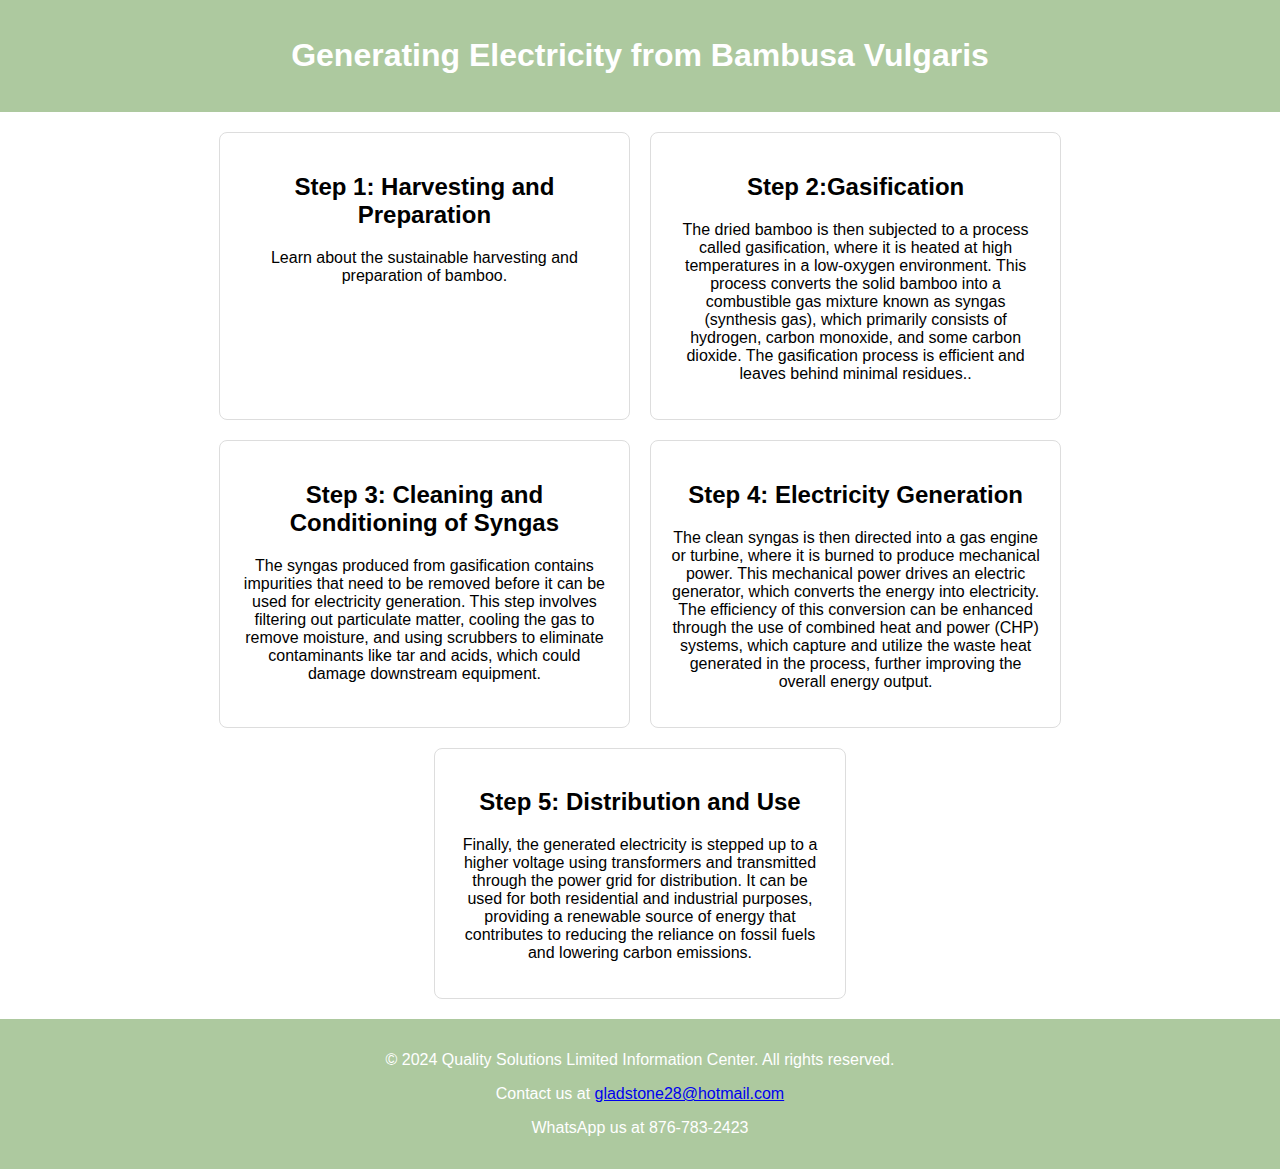
<file: index.html>
<!DOCTYPE html>
<html lang="en">

<head>
    <meta charset="UTF-8">
    <meta name="viewport" content="width=device-width, initial-scale=1.0">
    <title>Electricity from Bamboo</title>
    <link rel="stylesheet" href="styles.css">
</head>

<body>
    <header>
        <h1>Generating Electricity from Bambusa Vulgaris</h1>
    </header>
    <main>
        <section class="cards">
            <a href="step1.html" class="card">
                <h2>Step 1: Harvesting and Preparation</h2>
                <p>Learn about the sustainable harvesting and preparation of bamboo.</p>
            </a>
            <a href="step2.html" class="card">
                <h2>Step 2:Gasification</h2>
                <p>The dried bamboo is then subjected to a process called gasification, where it is heated at high temperatures in a low-oxygen environment. This process converts the solid bamboo into a combustible gas mixture known as syngas (synthesis
                    gas), which primarily consists of hydrogen, carbon monoxide, and some carbon dioxide. The gasification process is efficient and leaves behind minimal residues..</p>
            </a>
            <a href="step3.html" class="card">
                <h2>Step 3: Cleaning and Conditioning of Syngas</h2>
                <p>The syngas produced from gasification contains impurities that need to be removed before it can be used for electricity generation. This step involves filtering out particulate matter, cooling the gas to remove moisture, and using scrubbers
                    to eliminate contaminants like tar and acids, which could damage downstream equipment.</p>
            </a>
            <a href="step4.html" class="card">
                <h2>Step 4: Electricity Generation</h2>
                <p>The clean syngas is then directed into a gas engine or turbine, where it is burned to produce mechanical power. This mechanical power drives an electric generator, which converts the energy into electricity. The efficiency of this conversion
                    can be enhanced through the use of combined heat and power (CHP) systems, which capture and utilize the waste heat generated in the process, further improving the overall energy output.</p>
            </a>
            <a href="step5.html" class="card">
                <h2>Step 5: Distribution and Use</h2>
                <p>Finally, the generated electricity is stepped up to a higher voltage using transformers and transmitted through the power grid for distribution. It can be used for both residential and industrial purposes, providing a renewable source
                    of energy that contributes to reducing the reliance on fossil fuels and lowering carbon emissions.</p>
            </a>
            <!-- Repeat for other steps -->
        </section>
    </main>
    <footer>
        <div class="container">
            <p>&copy; 2024 Quality Solutions Limited Information Center. All rights reserved.</p>
            <!-- Add social media links 
            <p>Follow us on <a href="#">Facebook</a>, <a href="#">Twitter</a>, and <a href="#">Instagram</a></p>
            -->
            <p>Contact us at <a href="mailto:gladstone28@hotmail.com">gladstone28@hotmail.com</a></p>
            <p>WhatsApp us at 876-783-2423</a>
            </p>
        </div>
    </footer>
</body>

</html>
</file>
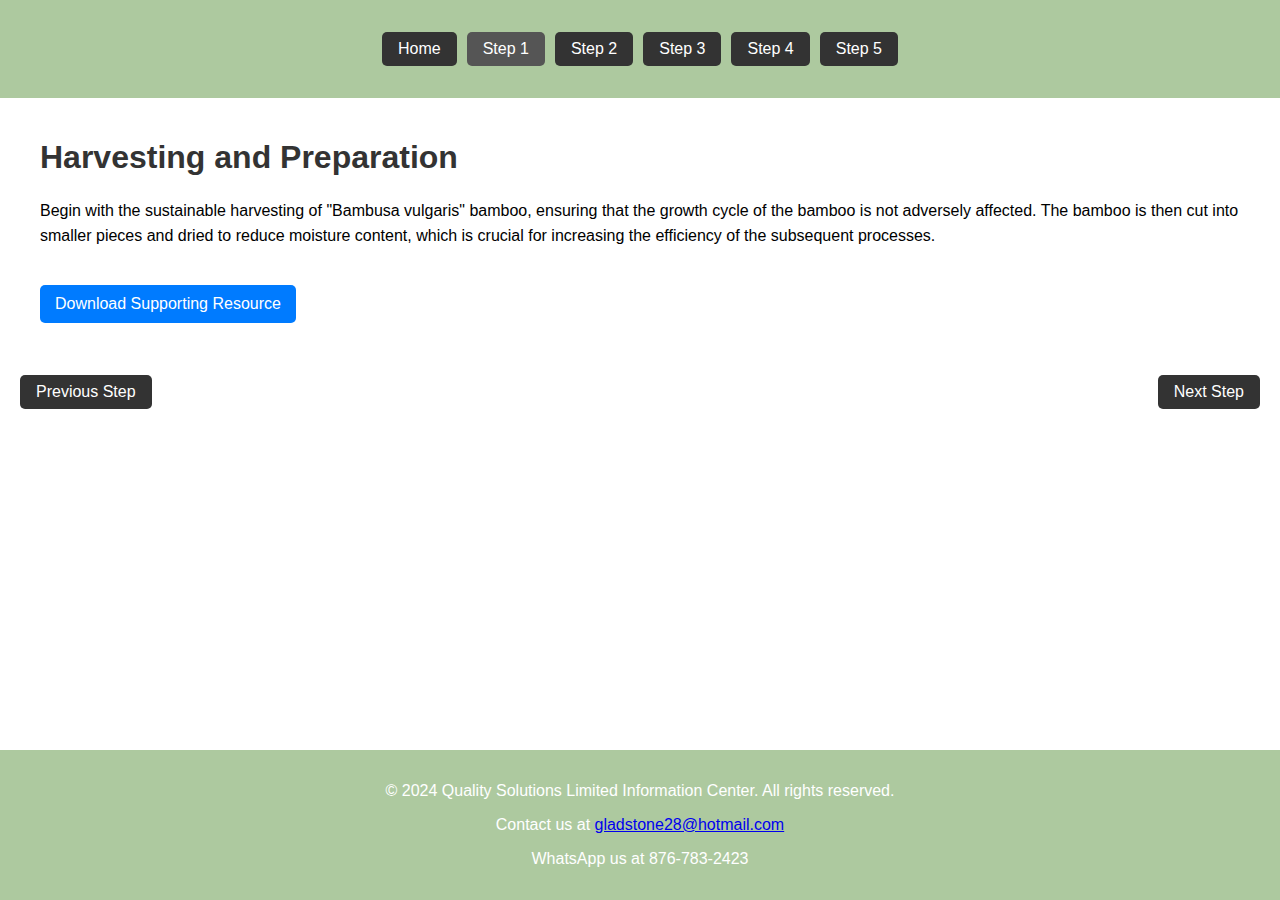
<file: step1.html>
<!DOCTYPE html>
<html lang="en">

<head>
    <meta charset="UTF-8">
    <meta name="viewport" content="width=device-width, initial-scale=1.0">
    <title>Step 1: Harvesting and Preparation</title>
    <link rel="stylesheet" href="styles.css">
    <link rel="stylesheet" href="step2-style.css">
    <link rel="stylesheet" href="step3-style.css">
    <link rel="stylesheet" href="step4-style.css">
</head>

<body>
    <header>
        <nav class="navigation">
            <a href="index.html">Home</a>
            <a href="step1.html" class="active">Step 1</a>
            <a href="step2.html">Step 2</a>
            <a href="step3.html">Step 3</a>
            <a href="step4.html">Step 4</a>
            <a href="step5.html">Step 5</a>
        </nav>
    </header>
    <main>
        <article>
            <h1>Harvesting and Preparation</h1>
            <p>Begin with the sustainable harvesting of "Bambusa vulgaris" bamboo, ensuring that the growth cycle of the bamboo is not adversely affected. The bamboo is then cut into smaller pieces and dried to reduce moisture content, which is crucial for
                increasing the efficiency of the subsequent processes.</p>
            <a href="download\Manual_Bamboo_Plantations.pdf" download>Download Supporting Resource</a>
        </article>
        <div class="navigation-footer">
            <a href="index.html">Previous Step</a>
            <a href="step2.html">Next Step</a>
        </div>
    </main>
    <footer>
        <div class="container">
            <p>&copy; 2024 Quality Solutions Limited Information Center. All rights reserved.</p>
            <!-- Add social media links 
            <p>Follow us on <a href="#">Facebook</a>, <a href="#">Twitter</a>, and <a href="#">Instagram</a></p>
            -->
            <p>Contact us at <a href="mailto:gladstone28@hotmail.com">gladstone28@hotmail.com</a></p>
            <p>WhatsApp us at 876-783-2423</a>
            </p>
        </div>
    </footer>
</body>

</html>
</file>
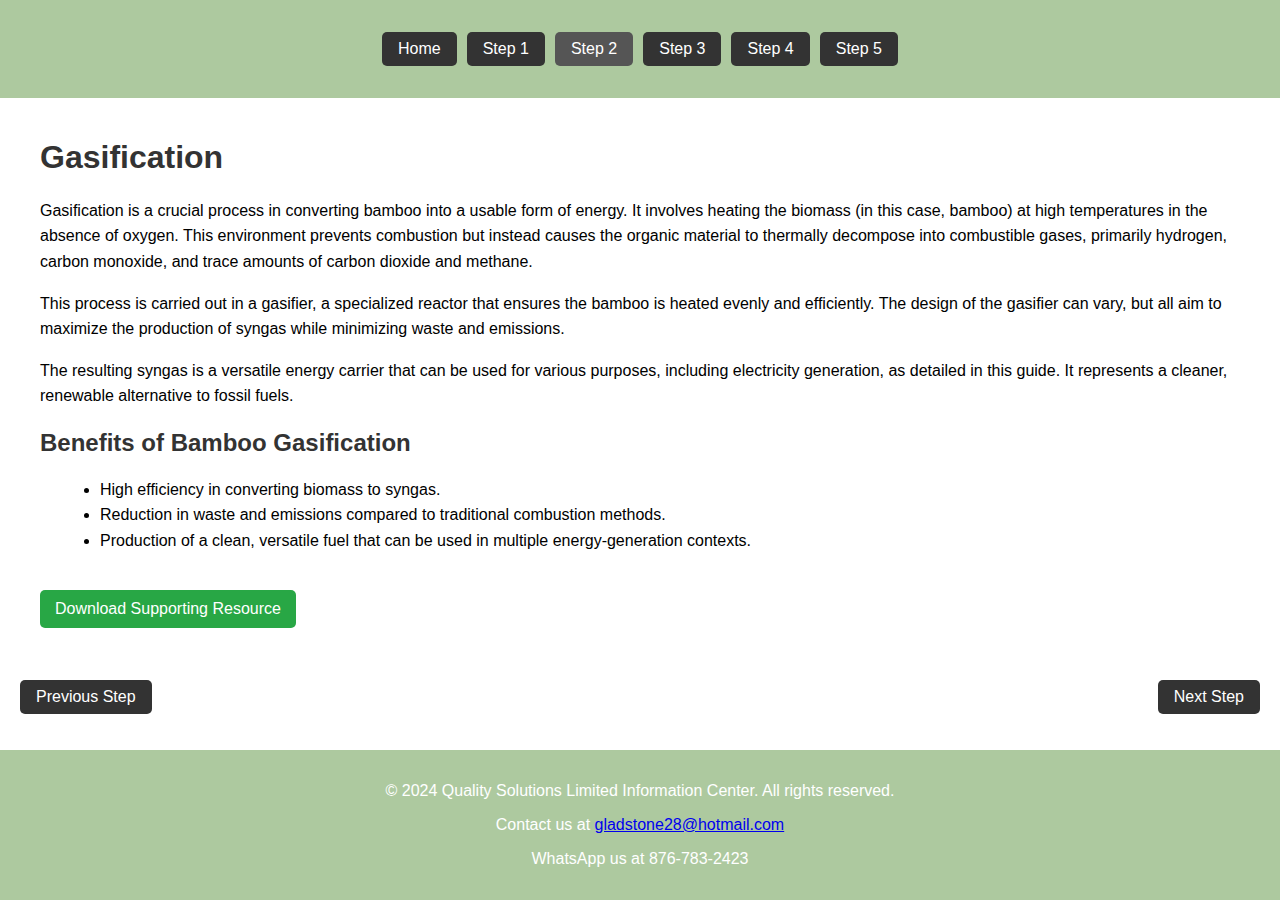
<file: step2.html>
<!DOCTYPE html>
<html lang="en">

<head>
    <meta charset="UTF-8">
    <meta name="viewport" content="width=device-width, initial-scale=1.0">
    <title>Step 2: Gasification</title>
    <link rel="stylesheet" href="styles.css">
    <link rel="stylesheet" href="step2-style.css">
    <link rel="stylesheet" href="step3-style.css">
</head>

<body>
    <header>
        <nav class="navigation">
            <a href="index.html">Home</a>
            <a href="step1.html">Step 1</a>
            <a href="step2.html" class="active">Step 2</a>
            <a href="step3.html">Step 3</a>
            <a href="step4.html">Step 4</a>
            <a href="step5.html">Step 5</a>
        </nav>
    </header>
    <main>
        <article>
            <h1>Gasification</h1>
            <p>Gasification is a crucial process in converting bamboo into a usable form of energy. It involves heating the biomass (in this case, bamboo) at high temperatures in the absence of oxygen. This environment prevents combustion but instead causes
                the organic material to thermally decompose into combustible gases, primarily hydrogen, carbon monoxide, and trace amounts of carbon dioxide and methane.</p>
            <p>This process is carried out in a gasifier, a specialized reactor that ensures the bamboo is heated evenly and efficiently. The design of the gasifier can vary, but all aim to maximize the production of syngas while minimizing waste and emissions.</p>
            <p>The resulting syngas is a versatile energy carrier that can be used for various purposes, including electricity generation, as detailed in this guide. It represents a cleaner, renewable alternative to fossil fuels.</p>
            <h2>Benefits of Bamboo Gasification</h2>
            <ul>
                <li>High efficiency in converting biomass to syngas.</li>
                <li>Reduction in waste and emissions compared to traditional combustion methods.</li>
                <li>Production of a clean, versatile fuel that can be used in multiple energy-generation contexts.</li>
            </ul>
            <a href="download\INBAR-Electrical-valorization-of-bamboo -Final Report.pdf" download>Download Supporting Resource</a>
        </article>
        <div class="navigation-footer">
            <a href="step1.html">Previous Step</a>
            <a href="step3.html">Next Step</a>
        </div>
    </main>
    <footer>
        <div class="container">
            <p>&copy; 2024 Quality Solutions Limited Information Center. All rights reserved.</p>
            <!-- Add social media links 
            <p>Follow us on <a href="#">Facebook</a>, <a href="#">Twitter</a>, and <a href="#">Instagram</a></p>
            -->
            <p>Contact us at <a href="mailto:gladstone28@hotmail.com">gladstone28@hotmail.com</a></p>
            <p>WhatsApp us at 876-783-2423</a>
            </p>
        </div>
    </footer>
</body>

</html>
</file>
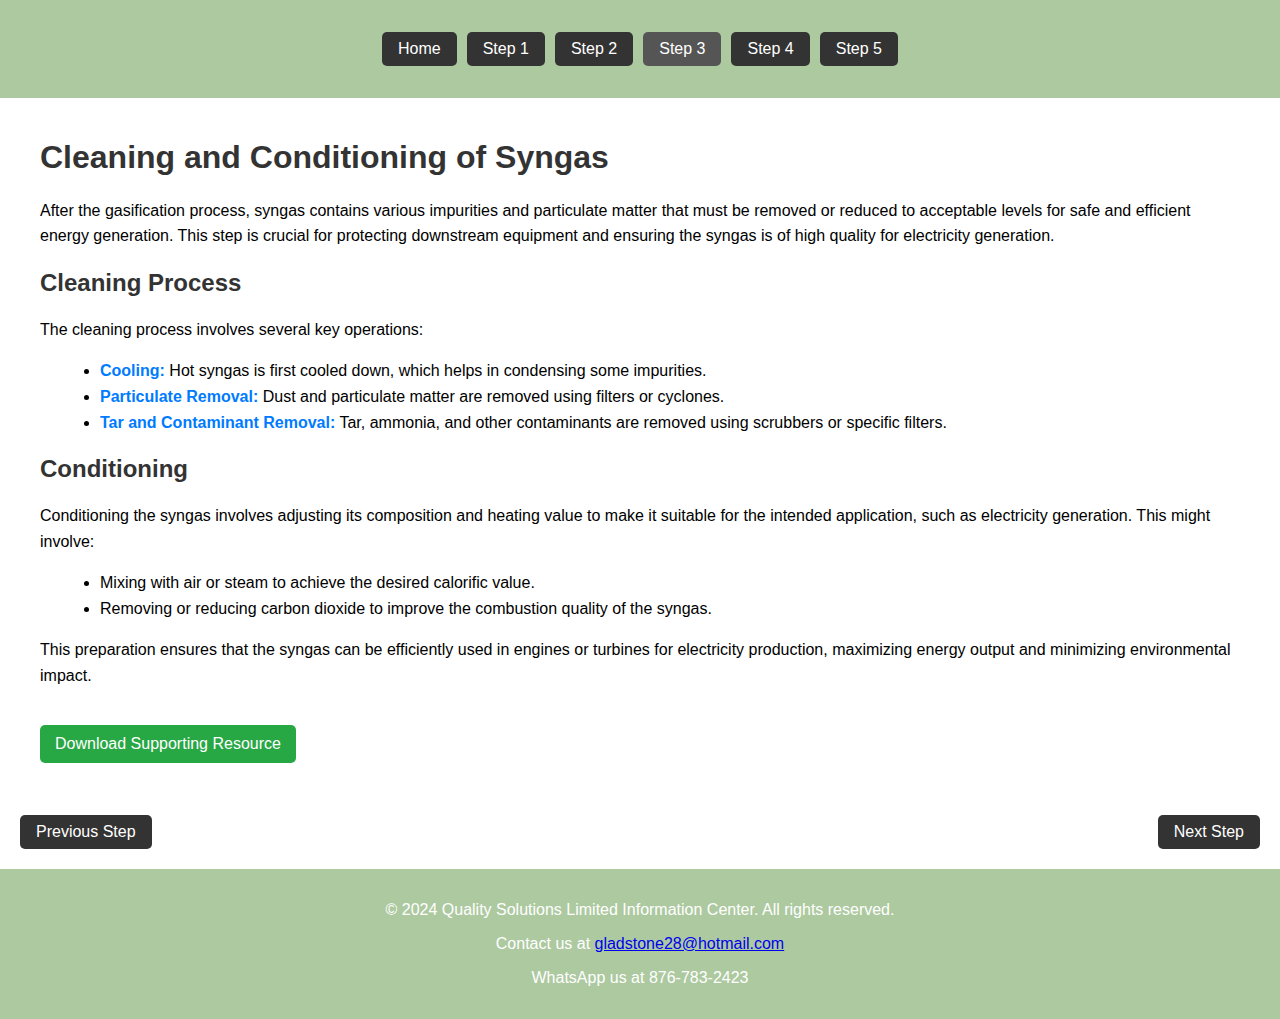
<file: step3.html>
<!DOCTYPE html>
<html lang="en">

<head>
    <meta charset="UTF-8">
    <meta name="viewport" content="width=device-width, initial-scale=1.0">
    <title>Step 3: Cleaning and Conditioning of Syngas</title>
    <link rel="stylesheet" href="styles.css">
    <link rel="stylesheet" href="step2-style.css">
    <link rel="stylesheet" href="step3-style.css">
</head>

<body>
    <header>
        <nav class="navigation">
            <a href="index.html">Home</a>
            <a href="step1.html">Step 1</a>
            <a href="step2.html">Step 2</a>
            <a href="step3.html" class="active">Step 3</a>
            <a href="step4.html">Step 4</a>
            <a href="step5.html">Step 5</a>
        </nav>
    </header>
    <main>
        <article>
            <h1>Cleaning and Conditioning of Syngas</h1>
            <p>After the gasification process, syngas contains various impurities and particulate matter that must be removed or reduced to acceptable levels for safe and efficient energy generation. This step is crucial for protecting downstream equipment
                and ensuring the syngas is of high quality for electricity generation.</p>

            <h2>Cleaning Process</h2>
            <p>The cleaning process involves several key operations:</p>
            <ul>
                <li><strong>Cooling:</strong> Hot syngas is first cooled down, which helps in condensing some impurities.</li>
                <li><strong>Particulate Removal:</strong> Dust and particulate matter are removed using filters or cyclones.</li>
                <li><strong>Tar and Contaminant Removal:</strong> Tar, ammonia, and other contaminants are removed using scrubbers or specific filters.</li>
            </ul>

            <h2>Conditioning</h2>
            <p>Conditioning the syngas involves adjusting its composition and heating value to make it suitable for the intended application, such as electricity generation. This might involve:</p>
            <ul>
                <li>Mixing with air or steam to achieve the desired calorific value.</li>
                <li>Removing or reducing carbon dioxide to improve the combustion quality of the syngas.</li>
            </ul>

            <p>This preparation ensures that the syngas can be efficiently used in engines or turbines for electricity production, maximizing energy output and minimizing environmental impact.</p>
            <a href="download\INBAR-Electrical-valorization-of-bamboo -Final Report.pdf" download>Download Supporting Resource</a>
        </article>
        <div class="navigation-footer">
            <a href="step2.html">Previous Step</a>
            <a href="step4.html">Next Step</a>
        </div>
    </main>
    <footer>
        <div class="container">
            <p>&copy; 2024 Quality Solutions Limited Information Center. All rights reserved.</p>
            <!-- Add social media links 
            <p>Follow us on <a href="#">Facebook</a>, <a href="#">Twitter</a>, and <a href="#">Instagram</a></p>
            -->
            <p>Contact us at <a href="mailto:gladstone28@hotmail.com">gladstone28@hotmail.com</a></p>
            <p>WhatsApp us at 876-783-2423</a>
            </p>
        </div>
    </footer>
</body>

</html>
</file>
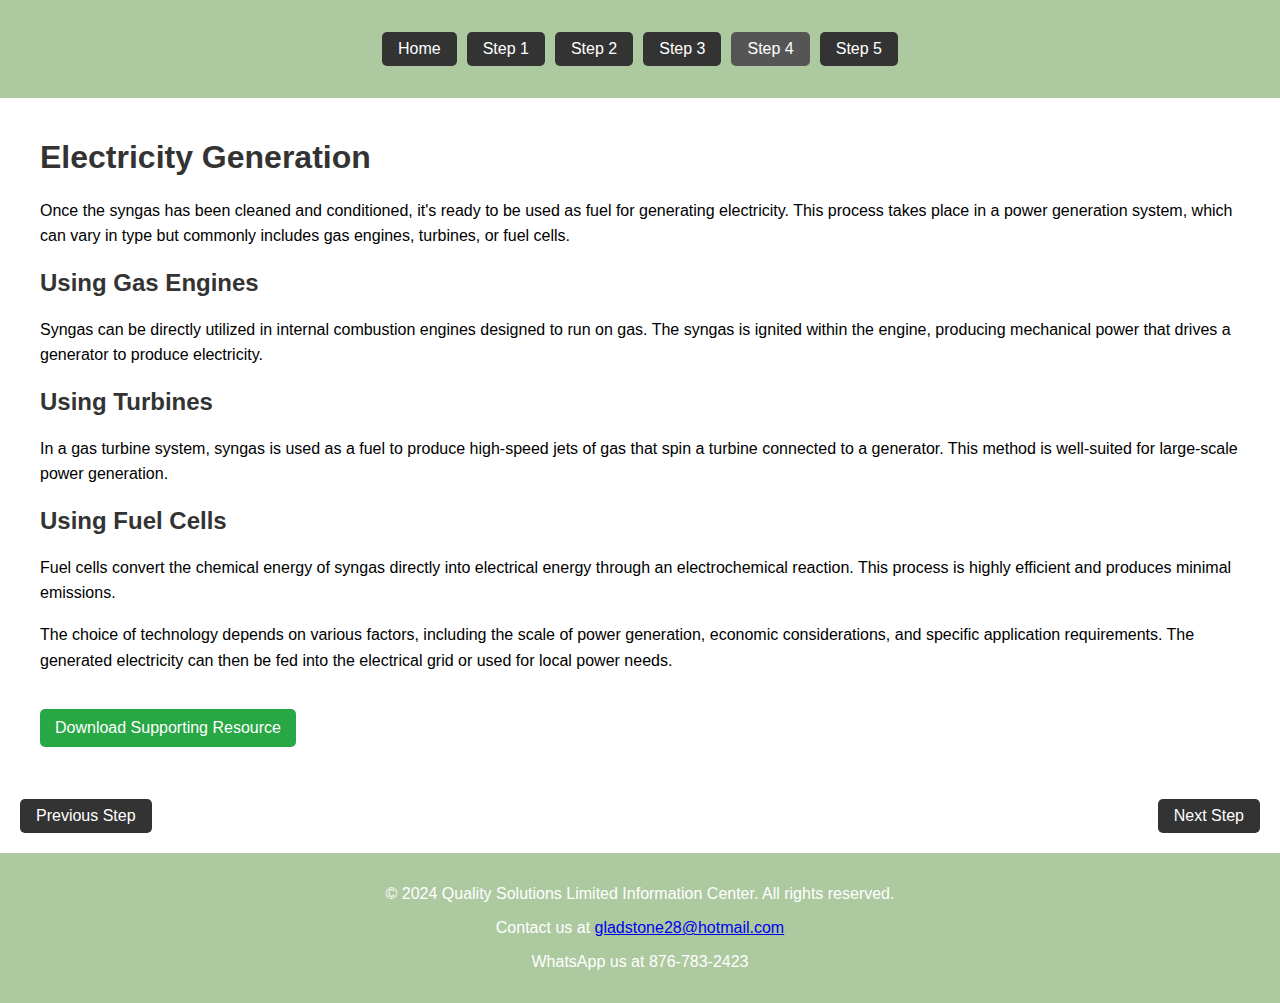
<file: step4.html>
<!DOCTYPE html>
<html lang="en">

<head>
    <meta charset="UTF-8">
    <meta name="viewport" content="width=device-width, initial-scale=1.0">
    <title>Step 4: Electricity Generation</title>
    <link rel="stylesheet" href="styles.css">
    <link rel="stylesheet" href="step2-style.css">
    <link rel="stylesheet" href="step3-style.css">

</head>

<body>
    <header>
        <nav class="navigation">
            <a href="index.html">Home</a>
            <a href="step1.html">Step 1</a>
            <a href="step2.html">Step 2</a>
            <a href="step3.html">Step 3</a>
            <a href="step4.html" class="active">Step 4</a>
            <a href="step5.html">Step 5</a>
        </nav>
    </header>
    <main>
        <article>
            <h1>Electricity Generation</h1>
            <p>Once the syngas has been cleaned and conditioned, it's ready to be used as fuel for generating electricity. This process takes place in a power generation system, which can vary in type but commonly includes gas engines, turbines, or fuel
                cells.
            </p>

            <h2>Using Gas Engines</h2>
            <p>Syngas can be directly utilized in internal combustion engines designed to run on gas. The syngas is ignited within the engine, producing mechanical power that drives a generator to produce electricity.</p>

            <h2>Using Turbines</h2>
            <p>In a gas turbine system, syngas is used as a fuel to produce high-speed jets of gas that spin a turbine connected to a generator. This method is well-suited for large-scale power generation.</p>

            <h2>Using Fuel Cells</h2>
            <p>Fuel cells convert the chemical energy of syngas directly into electrical energy through an electrochemical reaction. This process is highly efficient and produces minimal emissions.</p>

            <p>The choice of technology depends on various factors, including the scale of power generation, economic considerations, and specific application requirements. The generated electricity can then be fed into the electrical grid or used for local
                power needs.</p>
            <a href="download\INBAR-Electrical-valorization-of-bamboo -Final Report.pdf" download>Download Supporting Resource</a>
        </article>
        <div class="navigation-footer">
            <a href="step3.html">Previous Step</a>
            <a href="step5.html">Next Step</a>
        </div>
    </main>
    <footer>
        <div class="container">
            <p>&copy; 2024 Quality Solutions Limited Information Center. All rights reserved.</p>
            <!-- Add social media links 
            <p>Follow us on <a href="#">Facebook</a>, <a href="#">Twitter</a>, and <a href="#">Instagram</a></p>
            -->
            <p>Contact us at <a href="mailto:gladstone28@hotmail.com">gladstone28@hotmail.com</a></p>
            <p>WhatsApp us at 876-783-2423</a>
            </p>
        </div>
    </footer>
</body>

</html>
</file>
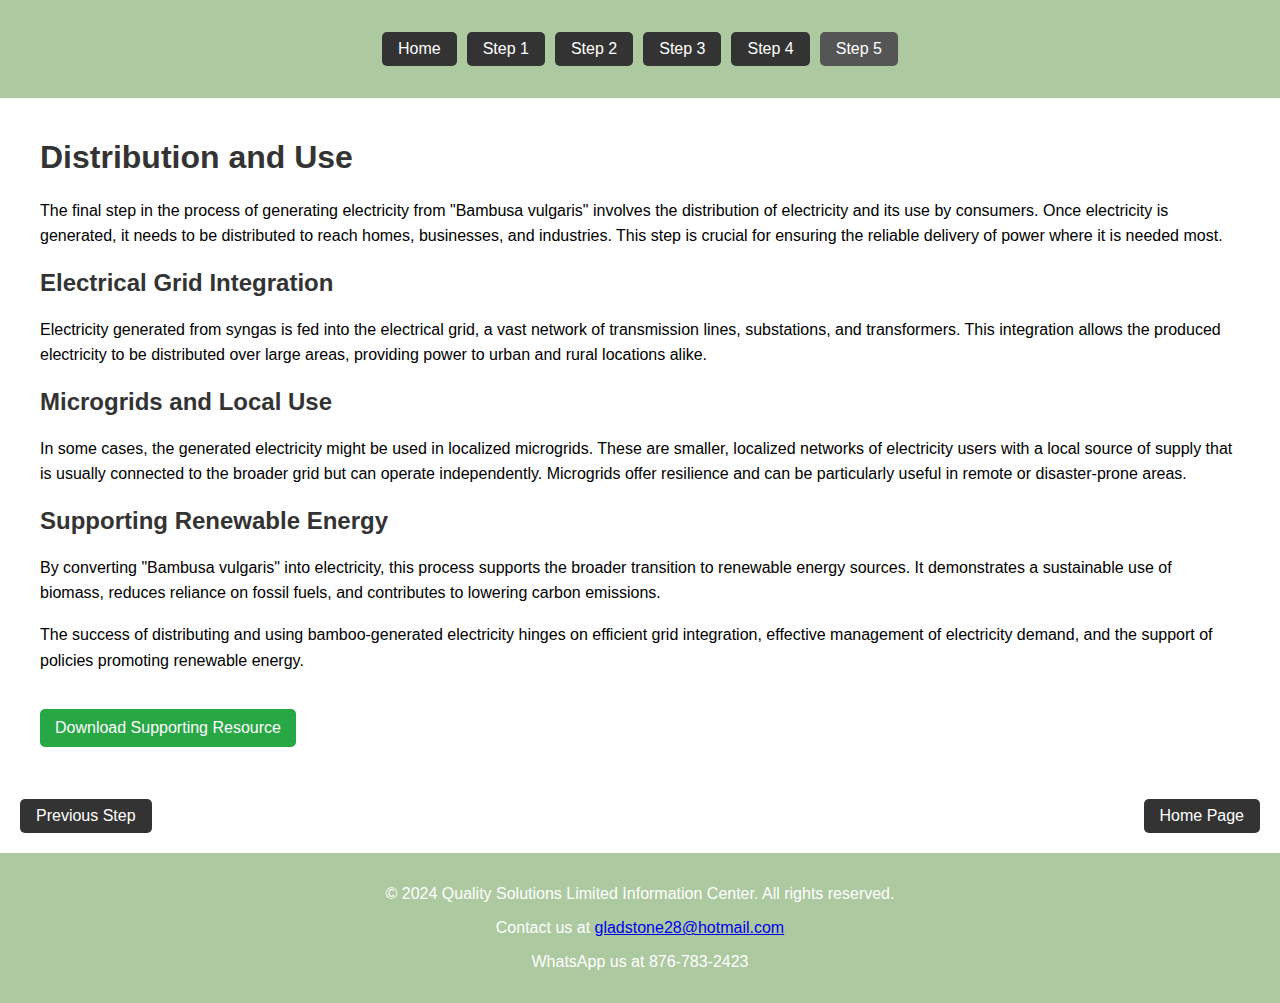
<file: step5.html>
<!DOCTYPE html>
<html lang="en">

<head>
    <meta charset="UTF-8">
    <meta name="viewport" content="width=device-width, initial-scale=1.0">
    <title>Step 5: Distribution and Use</title>
    <link rel="stylesheet" href="styles.css">
    <link rel="stylesheet" href="step2-style.css">
    <link rel="stylesheet" href="step3-style.css">
</head>

<body>
    <header>
        <nav class="navigation">
            <a href="index.html">Home</a>
            <a href="step1.html">Step 1</a>
            <a href="step2.html">Step 2</a>
            <a href="step3.html">Step 3</a>
            <a href="step4.html">Step 4</a>
            <a href="step5.html" class="active">Step 5</a>
        </nav>
    </header>
    <main>
        <article>
            <h1>Distribution and Use</h1>
            <p>The final step in the process of generating electricity from "Bambusa vulgaris" involves the distribution of electricity and its use by consumers. Once electricity is generated, it needs to be distributed to reach homes, businesses, and industries.
                This step is crucial for ensuring the reliable delivery of power where it is needed most.</p>

            <h2>Electrical Grid Integration</h2>
            <p>Electricity generated from syngas is fed into the electrical grid, a vast network of transmission lines, substations, and transformers. This integration allows the produced electricity to be distributed over large areas, providing power to
                urban and rural locations alike.</p>

            <h2>Microgrids and Local Use</h2>
            <p>In some cases, the generated electricity might be used in localized microgrids. These are smaller, localized networks of electricity users with a local source of supply that is usually connected to the broader grid but can operate independently.
                Microgrids offer resilience and can be particularly useful in remote or disaster-prone areas.</p>

            <h2>Supporting Renewable Energy</h2>
            <p>By converting "Bambusa vulgaris" into electricity, this process supports the broader transition to renewable energy sources. It demonstrates a sustainable use of biomass, reduces reliance on fossil fuels, and contributes to lowering carbon
                emissions.
            </p>

            <p>The success of distributing and using bamboo-generated electricity hinges on efficient grid integration, effective management of electricity demand, and the support of policies promoting renewable energy.</p>
            <a href="download\INBAR-Electrical-valorization-of-bamboo -Final Report.pdf" download>Download Supporting Resource</a>
        </article>
        <div class="navigation-footer">
            <a href="step4.html">Previous Step</a>
            <!-- Optionally, link to additional resources or the home page -->
            <a href="index.html">Home Page</a>
        </div>
    </main>
    <footer>
        <div class="container">
            <p>&copy; 2024 Quality Solutions Limited Information Center. All rights reserved.</p>
            <!-- Add social media links 
            <p>Follow us on <a href="#">Facebook</a>, <a href="#">Twitter</a>, and <a href="#">Instagram</a></p>
            -->
            <p>Contact us at <a href="mailto:gladstone28@hotmail.com">gladstone28@hotmail.com</a></p>
            <p>WhatsApp us at 876-783-2423</a>
            </p>
        </div>
    </footer>
</body>

</html>
</file>
<file: styles.css>
body {
    font-family: Arial, sans-serif;
    margin: 0;
    padding: 0;
    display: flex;
    flex-direction: column;
    min-height: 100vh;
}

header,
footer {
    background-color: #adc99f;
    color: #fff;
    text-align: center;
    padding: 1em;
}

main {
    flex: 1;
    padding: 20px;
}

.cards {
    display: flex;
    flex-wrap: wrap;
    gap: 20px;
    justify-content: center;
}

.card {
    border: 1px solid #ddd;
    border-radius: 8px;
    padding: 20px;
    width: calc(33% - 40px);
    text-align: center;
    text-decoration: none;
    color: inherit;
}

.card:hover {
    box-shadow: 0 2px 5px rgba(0, 0, 0, 0.2);
}

@media (max-width: 768px) {
    .card {
        width: calc(50% - 40px);
    }
}

@media (max-width: 480px) {
    .card {
        width: calc(100% - 40px);
    }
}
</file>
<file: step2-style.css>
.navigation {
    display: flex;
    justify-content: center;
    padding: 1em;
}

.navigation a {
    text-decoration: none;
    color: #fff;
    background-color: #333;
    padding: 0.5em 1em;
    margin: 0 5px;
    border-radius: 5px;
    transition: background-color 0.3s;
}

.navigation a:hover, .navigation a.active {
    background-color: #555;
}

.navigation-footer {
    display: flex;
    justify-content: space-between;
    margin-top: 2em;
}

.navigation-footer a {
    background-color: #333;
    color: #fff;
    text-decoration: none;
    padding: 0.5em 1em;
    border-radius: 5px;
    transition: background-color 0.3s;
}

.navigation-footer a:hover {
    background-color: #555;
}

article {
    padding: 0 20px;
}

article h1, article h2 {
    color: #333;
}

article p, article ul {
    line-height: 1.6;
}

article ul {
    list-style-type: disc;
    margin-left: 20px;
}

@media (max-width: 768px) {
    .navigation {
        flex-direction: column;
        align-items: center;
    }

    .navigation a {
        margin-bottom: 5px;
    }
}
</file>
<file: step3-style.css>
/* Highlight important parts */
strong {
    color: #007BFF; /* A bright blue for emphasis */
}

/* Adjust article padding for larger text */
article {
    padding: 0 20px 20px;
}

/* Enhance download link visibility */
a[download] {
    display: inline-block;
    margin-top: 20px;
    background-color: #28A745;
    color: white;
    padding: 10px 15px;
    border-radius: 5px;
    text-decoration: none;
    transition: background-color 0.3s;
}

a[download]:hover {
    background-color: #218838;
}
</file>
<file: step4-style.css>
/* Enhancements specific to step4.html */
h2 {
    color: #4a4a4a; /* Dark grey for subsection titles */
    margin-top: 20px;
}

/* Styling for the download link, making it more noticeable */
a[download] {
    display: inline-block;
    margin-top: 20px;
    background-color: #007bff; /* Bootstrap primary blue */
    color: white;
    padding: 10px 15px;
    border-radius: 5px;
    text-decoration: none;
    transition: background-color 0.3s;
}

a[download]:hover {
    background-color: #0056b3; /* A darker shade of blue for hover effect */
}
</file>
